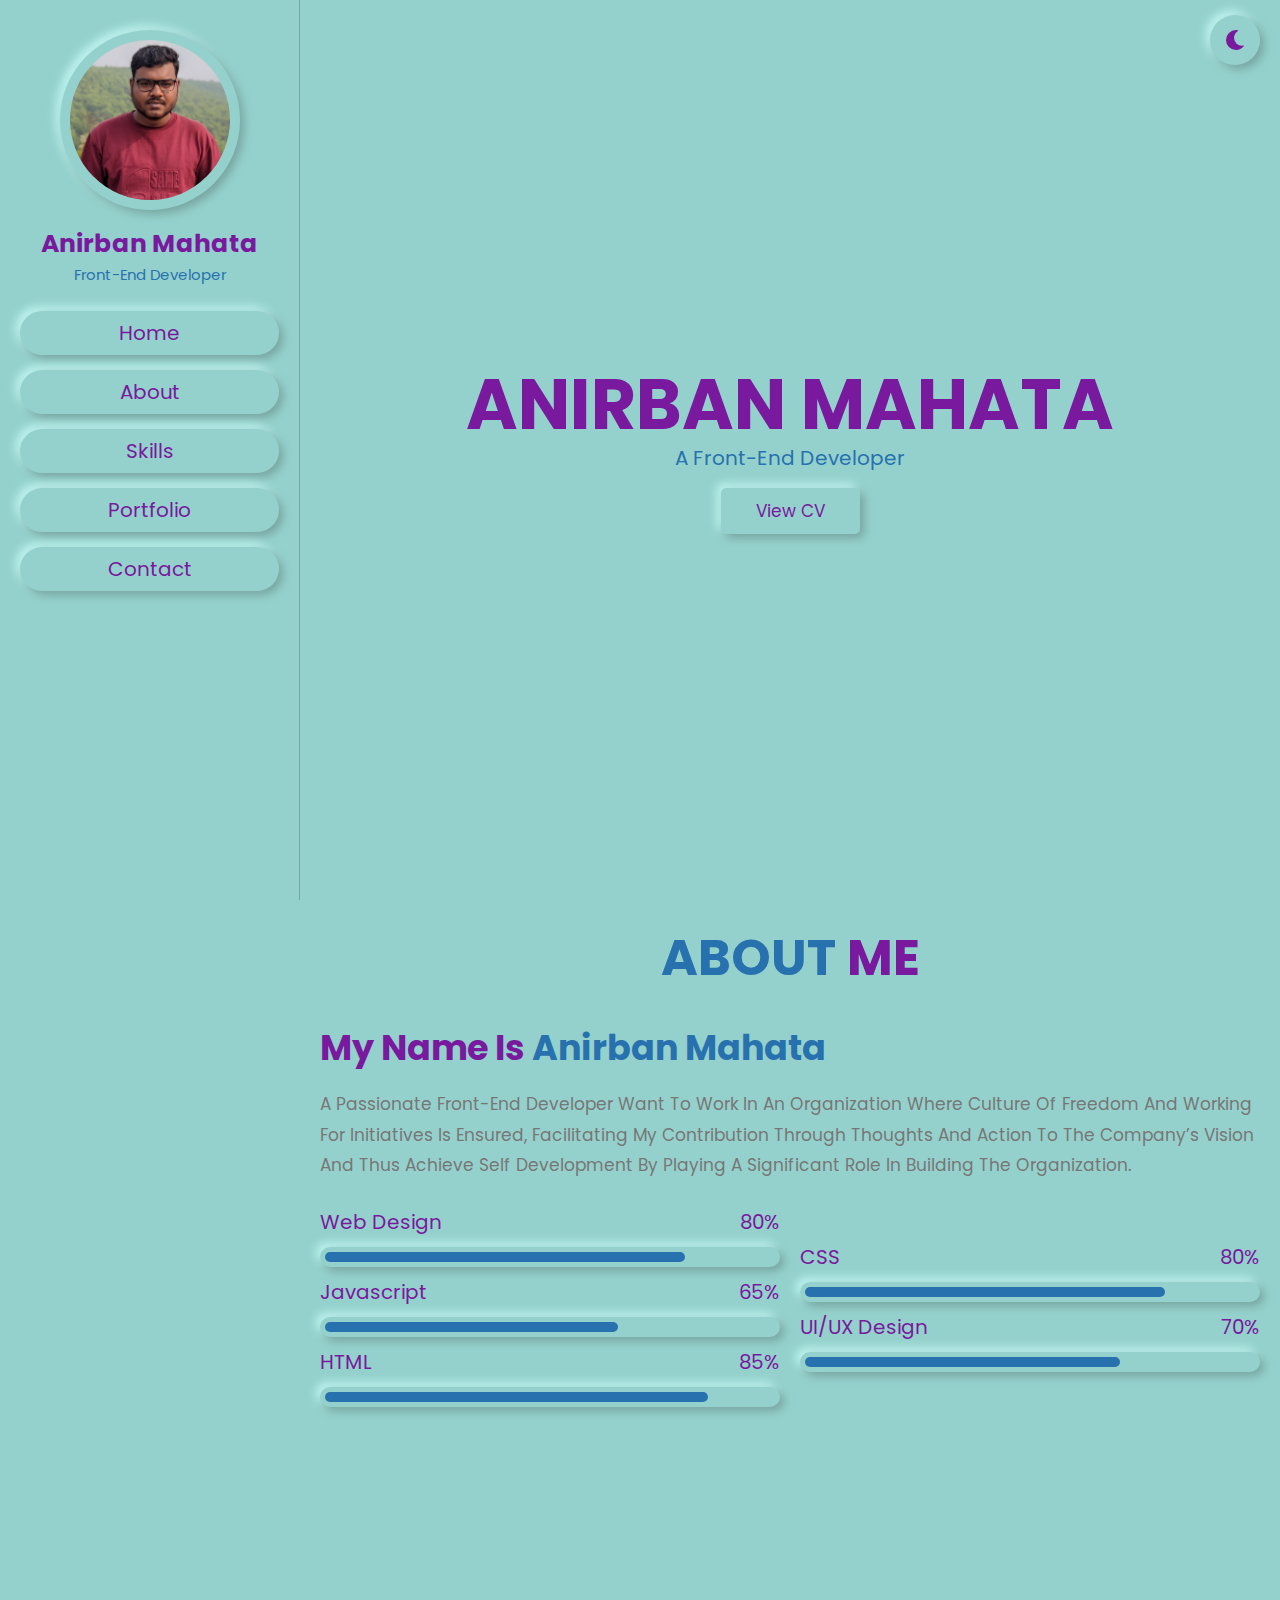
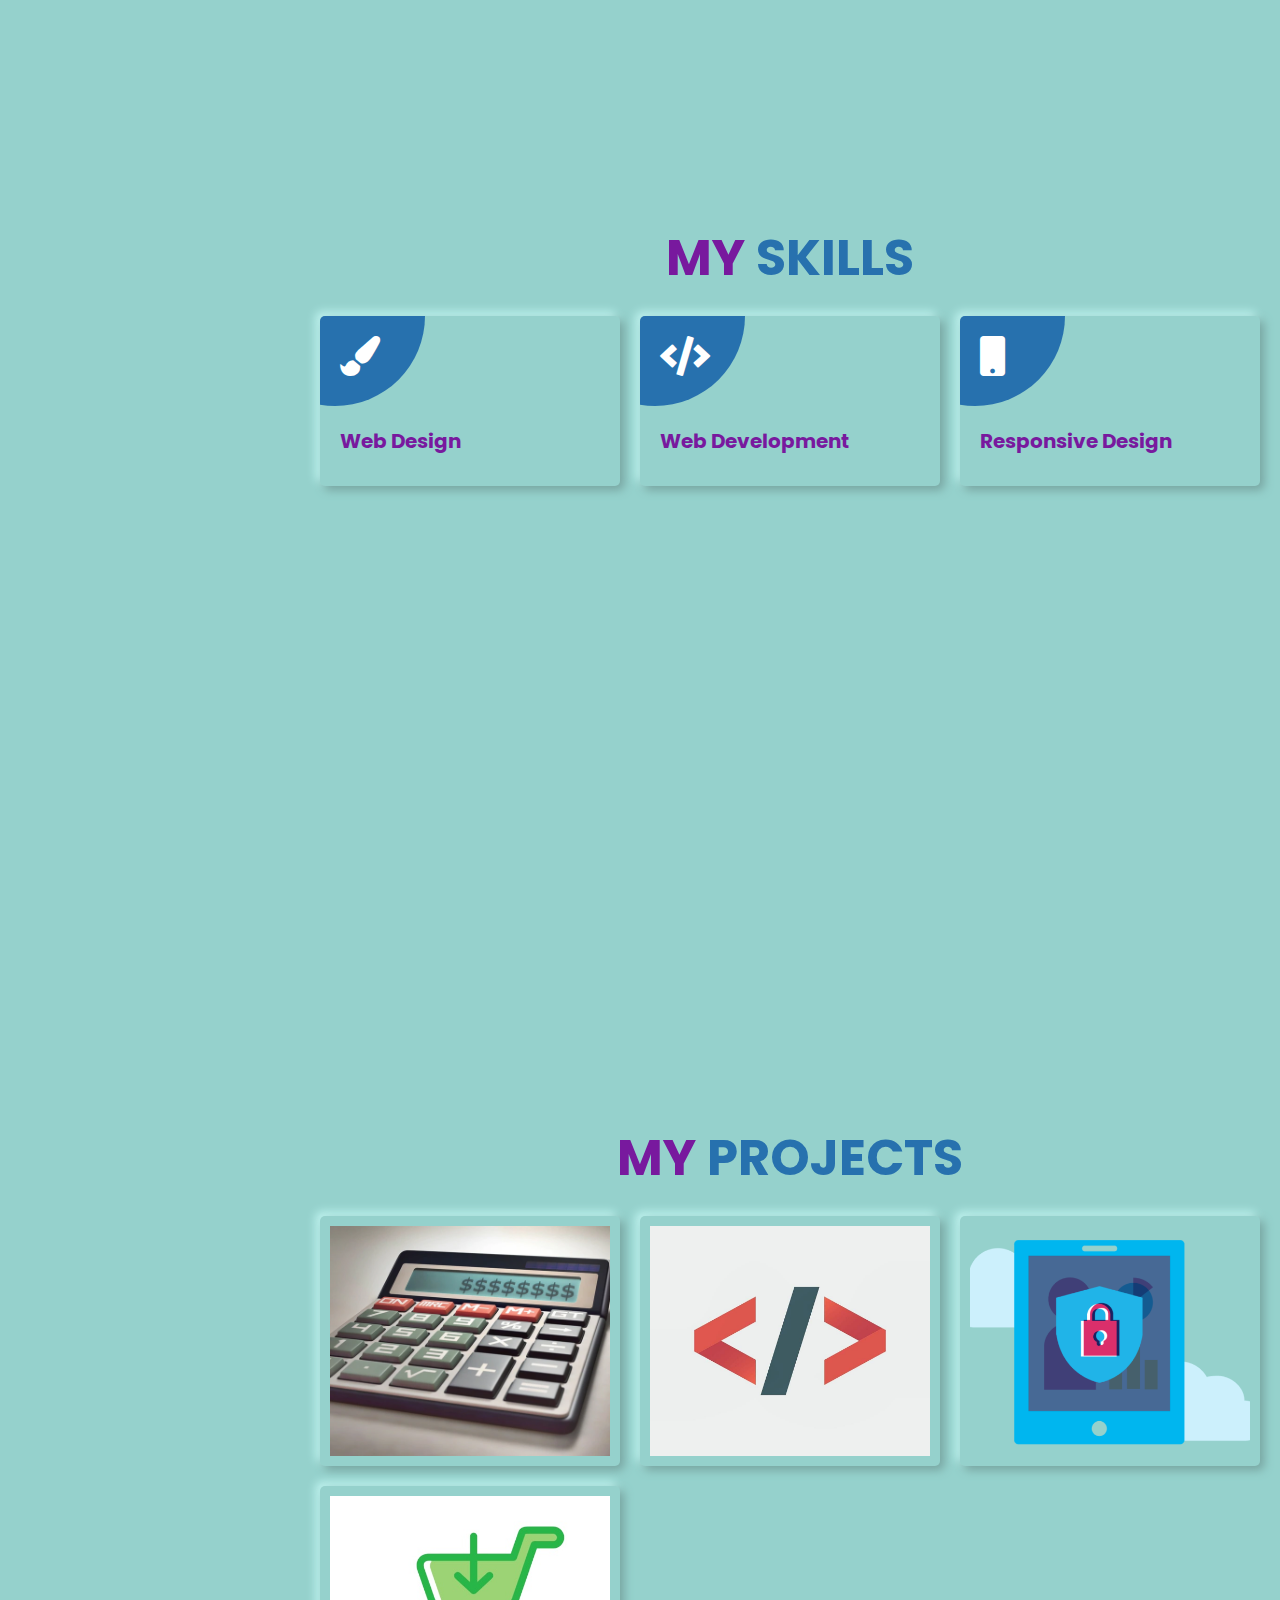
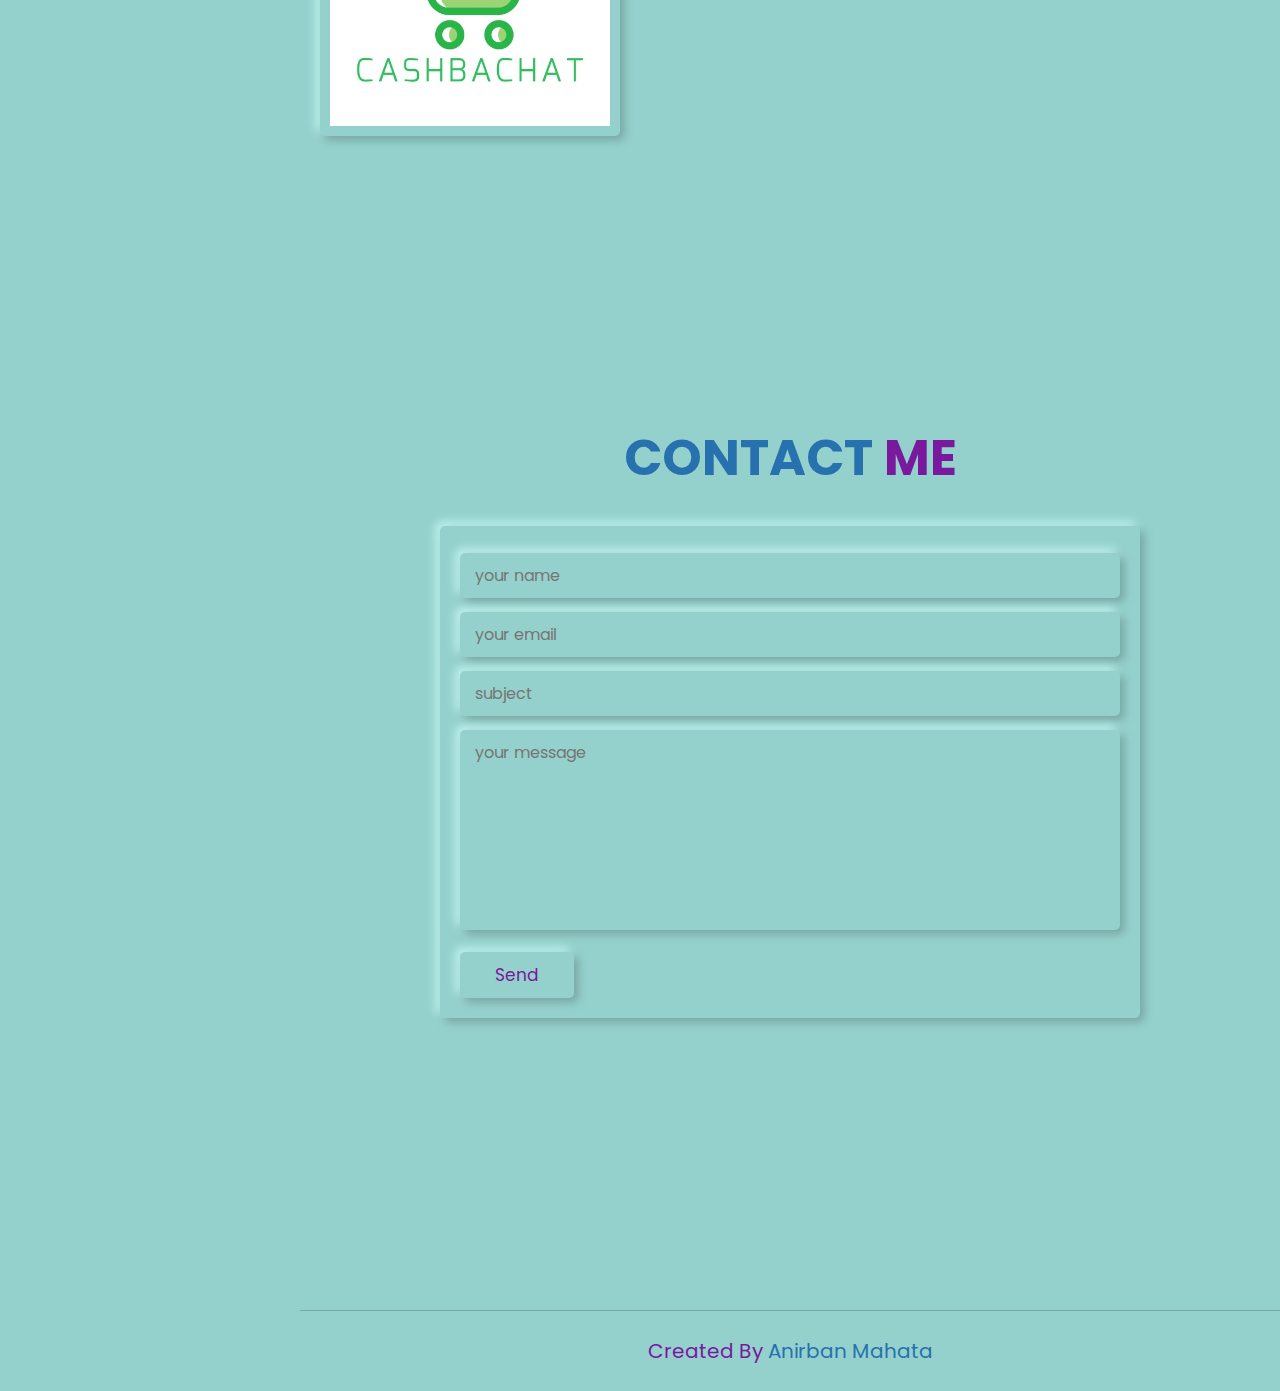
<file: index.html>
<!DOCTYPE html>
<html lang="en">

<head>
    <meta charset="UTF-8">
    <meta http-equiv="X-UA-Compatible" content="IE=edge">
    <meta name="viewport" content="width=device-width, initial-scale=1.0">
    <title>Anirban Mahata</title>

    <!-- font awesome cdn link  -->
    <link rel="stylesheet" href="https://cdnjs.cloudflare.com/ajax/libs/font-awesome/5.15.4/css/all.min.css">

    <!-- custom css file link  -->
    <link rel="stylesheet" href="css/style.css">


</head>

<body>

    <!-- header section starts  -->

    <header class="header">

        <div class="user">
            <img src="/image/img.jpg"
                alt="">
            <h3>Anirban Mahata</h3>
            <p>front-end developer</p>
        </div>

        <nav class="navbar">
            <a href="#home">home</a>
            <a href="#about">about</a>
            <a href="#Skills">Skills</a>
            <a href="#portfolio">portfolio</a>
            <a href="#contact">contact</a>
        </nav>

    </header>

    <!-- header section ends -->

    <div id="menu-btn" class="fas fa-bars"></div>

    <!-- theme toggler  -->

    <div id="theme-toggler" class="fas fa-moon"></div>

    <!-- home section starts  -->

    <section class="home" id="home">

        <div class="content">
            <!-- <img src="/image/img-1.jpg" alt=""> -->
            <h3>Anirban Mahata</h3>
            <p>A front-end developer</p>
            <a href="Anirban_Resume.pdf" class="btn" target="_blank">View CV</a>
        </div>

        <!-- <div class="share">
        <a href="#" class="fab fa-facebook-f"></a>
        <a href="#" class="fab fa-twitter"></a>
        <a href="#" class="fab fa-instagram"></a>
        <a href="#" class="fab fa-linkedin"></a>
        <a href="#" class="fab fa-pinterest"></a>
    </div> -->

    </section>

    <!-- home section ends -->

    <!-- about section starts  -->

    <section class="about" id="about">

        <h1 class="heading"> <span>about</span> me </h1>

        <div class="row">

            <!-- <div class="box-container">
            <div class="box">
                <h3>2+</h3>
                <p>years of experience</p>
            </div>
            <div class="box">
                <h3>450+</h3>
                <p>satisfied clients</p>
            </div>
            <div class="box">
                <h3>190+</h3>
                <p>working hours</p>
            </div>
            <div class="box">
                <h3>10+</h3>
                <p>awards won</p>
            </div>
        </div> -->

            <div class="content">
                <h3>my name is <span>Anirban Mahata</span></h3>
                <p>A passionate Front-End Developer want To work in an organization where culture of freedom and working for
                    initiatives is ensured, facilitating my contribution through thoughts and
                    action to the company’s vision and thus achieve self development by
                    playing a significant role in building the organization.</p>
                <!-- <a href="Contact_me" class="btn">contact me</a> -->
            </div>

        </div>
        <br>

        <div class="row">

            <div class="progress">
                <h3> web design <span>80%</span> </h3>
                <div class="bar bar-1-1"><span></span></div>
                <!-- <h3> graphic design <span>75%</span> </h3>
            <div class="bar bar-1-2"><span></span></div> -->
                <h3> javascript <span>65%</span> </h3>
                <div class="bar bar-2-3"><span></span></div>
                <h3> HTML <span>85%</span> </h3>
                <div class="bar bar-2-1"><span></span></div>

            </div>

            <div class="progress">
                <h3> CSS <span>80%</span> </h3>
                <div class="bar bar-2-2"><span></span></div>
                <h3> UI/UX design <span>70%</span> </h3>
                <div class="bar bar-1-3"><span></span></div>
            </div>

        </div>

    </section>

    <!-- about section ends -->

    <!-- services section starts  -->

    <section class="Skills" id="Skills">

        <h1 class="heading"> my <span>skills</span> </h1>

        <div class="box-container">

            <div class="box">
                <i class="fas fa-paint-brush"></i>
                <h3>web design</h3>
                <!-- <p>Lorem ipsum dolor sit amet consectetur adipisicing elit. Exercitationem quas delectus, laboriosam nulla dolore in.</p> -->
            </div>

            <div class="box">
                <i class="fas fa-code"></i>
                <h3>Web development</h3>
                <!-- <p>Capebale of developing website which </p> -->
            </div>

            <div class="box">
                <i class="fas fa-mobile"></i>
                <h3>responsive design</h3>
                <!-- <p>Lorem ipsum dolor sit amet consectetur adipisicing elit. Exercitationem quas delectus, laboriosam nulla dolore in.</p> -->
            </div>

            <!-- <div class="box">
            <i class="fas fa-bullhorn"></i>
            <h3>digital marketing</h3>
            <p>Lorem ipsum dolor sit amet consectetur adipisicing elit. Exercitationem quas delectus, laboriosam nulla dolore in.</p>
        </div>

        <div class="box">
            <i class="fas fa-search-dollar"></i>
            <h3>SEO marketing</h3>
            <p>Lorem ipsum dolor sit amet consectetur adipisicing elit. Exercitationem quas delectus, laboriosam nulla dolore in.</p>
        </div>

        <div class="box">
            <i class="fab fa-wordpress"></i>
            <h3>wordpress</h3>
            <p>Lorem ipsum dolor sit amet consectetur adipisicing elit. Exercitationem quas delectus, laboriosam nulla dolore in.</p>
        </div> -->

        </div>

    </section>

    <!-- services section ends -->

    <!-- portfolio section starts  -->

    <section class="portfolio" id="portfolio">

        <h1 class="heading"> my <span>Projects</span> </h1>

        <div class="box-container">

            <a href="/Budget_Calculator/index.html" target="_blank">
                <div class="box">
                    <img src="image/budget.jpg" alt="">
                    <div class="content">
                        <h3>Budget Calculator</h3>
                    </div>
                </div>
            </a>
            <a href="/LIVE HTML CSS EDITOR/index.html"  target="_blank">
                <div class="box">
                    <img src="image/CodeRunner.jpg" alt="">
                    <div class="content">
                        <h3>Real Time Code Runner</h3>
                    </div>
                </div>
            </a>

            <a href="/Student_Data_Manager/index.html" target="_blank">
                <div class="box">
                    <img src="image/Student.png" alt="">
                    <div class="content">
                        <h3>Student Data Manager</h3>
                    </div>
                </div>
            </a>
            <a href="/Price_Comparison_Website/index.php" target="_blank">
                <div class="box">
                    <img src="/Price_Comparison_Website/CASHBACHAT.jpg" alt="">
                    <div class="content">
                        <h3>Student Data Manager</h3>
                    </div>
                </div>
            </a>

            <!-- <div class="box">
            <img src="image/img-4.jpg" alt="">
            <div class="content">
                <h3>project 04</h3>
            </div>
        </div>

        <div class="box">
            <img src="image/img-5.jpg" alt="">
            <div class="content">
                <h3>project 05</h3>
            </div>
        </div>

        <div class="box">
            <img src="image/img-6.jpg" alt="">
            <div class="content">
                <h3>project 06</h3>
            </div>
        </div> -->

        </div>

    </section>

    <!-- portfolio section ends -->

    <!-- contact section starts -->
    <div id="Contact_me">

        <section class="contact" id="contact">

            <h1 class="heading"> <span>contact</span> me </h1>

            <form action="mail.php" method="post">
                <input type="text" placeholder="your name" class="box" name="name">
                <input type="email" placeholder="your email" class="box" name="email">
                <input type="text" placeholder="subject" class="box" name="subject">
                <textarea class="box" placeholder="your message" id="" cols="30" rows="10" name="message"></textarea>
                <input type="submit" value="send" class="btn">
            </form>
    </div>
    </section>
    <!-- contact section ends -->

    <div class="credits"> created by <span>Anirban Mahata</span> </div>


    <!-- custom js file link  -->
    <script src="js/script.js"></script>

</body>

</html>
</file>
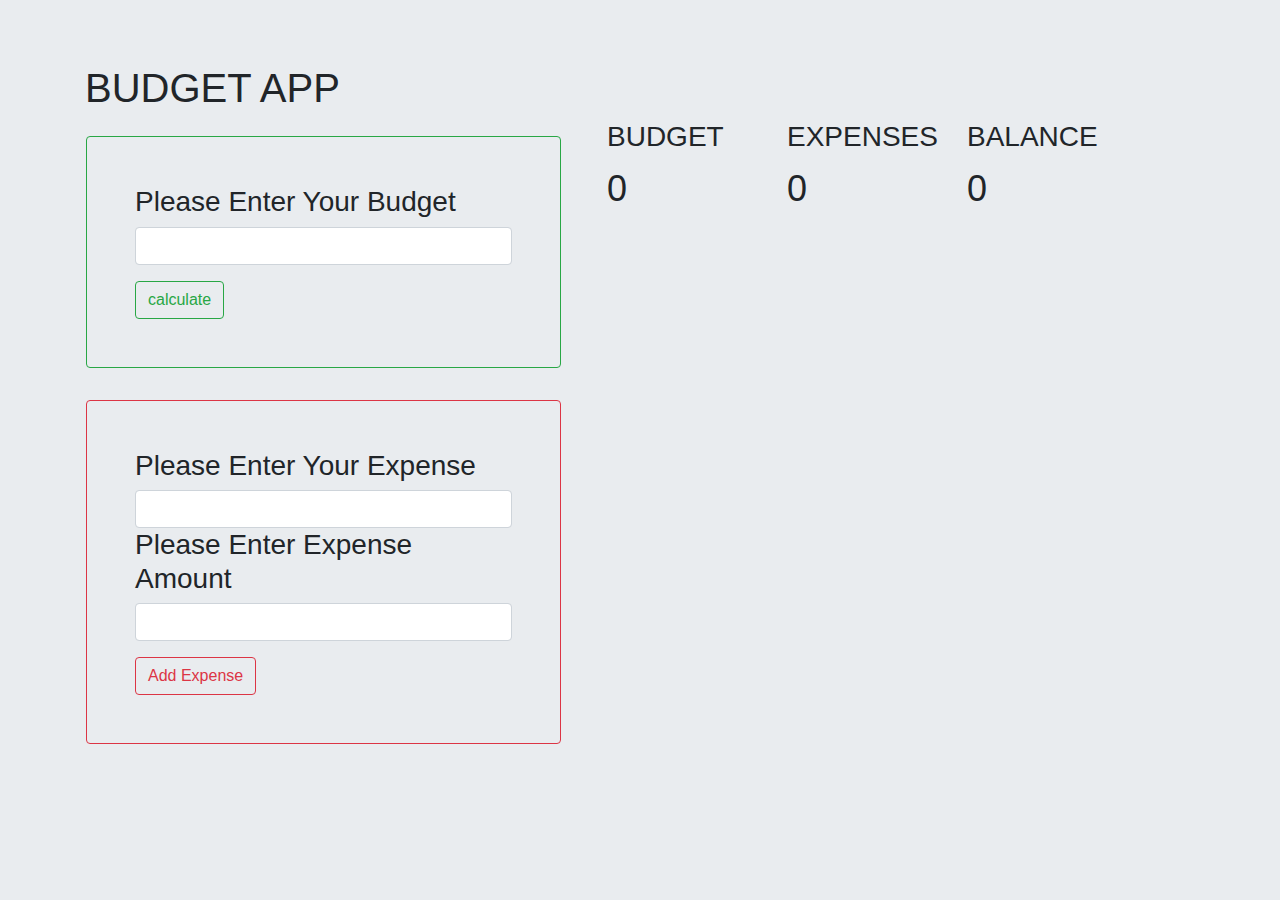
<file: Budget_Calculator/index.html>
<!DOCTYPE html>
<html lang="en">
<head>
    <meta charset="UTF-8">
    <meta http-equiv="X-UA-Compatible" content="IE=edge">
    <meta name="viewport" content="width=device-width, initial-scale=1.0">
    <title>Budget app</title>
    <link rel="stylesheet" href="https://use.fontawesome.com/releases/v5.15.3/css/all.css" integrity="sha384-SZXxX4whJ79/gErwcOYf+zWLeJdY/qpuqC4cAa9rOGUstPomtqpuNWT9wdPEn2fk" crossorigin="anonymous">
    <link rel="stylesheet" href="https://maxcdn.bootstrapcdn.com/bootstrap/4.0.0/css/bootstrap.min.css" integrity="sha384-Gn5384xqQ1aoWXA+058RXPxPg6fy4IWvTNh0E263XmFcJlSAwiGgFAW/dAiS6JXm" crossorigin="anonymous">
</head>
<body class="jumbotron justify-content-center">
    
    <div class="container">
        <div class="row">
            <div class="col-12">
                <h1>BUDGET APP</h1>
            </div>
        </div>
    </div>

    <div class="container">
        <div class="row">
            <div class="col-lg-5 col-12 border border-success rounded m-3 p-5">
                <h3>Please Enter Your Budget</h3>
                <form action="">
                    <div class="input-group">
                        <input id="budget-data" type="text" class="form-control">
                    </div>
                    <button type="button" onclick=BugetManupulation() class="btn btn-outline-success mt-3">calculate</button>
                </form>
            </div>
            <div class="col-lg-6 col-12">
                <div class="container">
                    <div class="row">
                        <div class="col-sm-4 col-12">
                            <h3>BUDGET</h3>
                            <i class="far fa-money-bill-alt fa-5x"></i>
                            <p><i class="fas fa-dollar-sign fa-3x"></i><span id="budget" style="font-size: 36px;">0</span></p>
                        </div>
                        <div class="col-sm-4 col-12">
                            <h3>EXPENSES</h3>
                            <i class="fas fa-credit-card fa-5x"></i>
                            <p><i class="fas fa-dollar-sign fa-3x"></i><span id="expense" style="font-size: 36px;">0</span></p>
                        </div>
                        <div class="col-sm-4 col-12">
                            <h3>BALANCE</h3>
                            <i class="fas fa-dollar-sign fa-5x"></i>
                            <p><i class="fas fa-dollar-sign fa-3x"></i><span id="balance" style="font-size: 36px;">0</span></p>
                        </div>
                    </div>
                </div>
            </div>
        </div>
    </div>

    <div class="container">
        <div class="row">
            <!-- left -->
            <div class="col-lg-5 col-12 border border-danger rounded m-3 p-5">
                <form action="">
                    <h3>Please Enter Your Expense</h3>
                    <div class="input-group">
                        <input id="expTitleData" type="text" class="form-control">
                    </div>
                    <h3>Please Enter Expense Amount</h3>
                    <div class="input-group">
                        <input id="expAmountData" type="number" class="form-control">
                    </div>

                    <button type="button" onclick=expManupulation() class="btn btn-outline-danger mt-3">Add Expense</button>
                </form>
            </div>
            <!-- left end -->
            <!-- right -->
            <div class="col-lg-6 col-12">
                <div class="container">
                    <table class="table" id="table">
                        <thead>
                            <tr>
                                <th>S no.</th>
                                <th>expense title</th>
                                <th>expense value</th>
                            </tr>
                        </thead>
                        <tbody id="table-body">

                        </tbody>
                    </table>
                </div>
            </div>
            <!-- right end -->
        </div>
    </div>

    <script src="./index.js"></script>
    <script src="https://code.jquery.com/jquery-3.2.1.slim.min.js" integrity="sha384-KJ3o2DKtIkvYIK3UENzmM7KCkRr/rE9/Qpg6aAZGJwFDMVNA/GpGFF93hXpG5KkN" crossorigin="anonymous"></script>
    <script src="https://cdnjs.cloudflare.com/ajax/libs/popper.js/1.12.9/umd/popper.min.js" integrity="sha384-ApNbgh9B+Y1QKtv3Rn7W3mgPxhU9K/ScQsAP7hUibX39j7fakFPskvXusvfa0b4Q" crossorigin="anonymous"></script>
    <script src="https://maxcdn.bootstrapcdn.com/bootstrap/4.0.0/js/bootstrap.min.js" integrity="sha384-JZR6Spejh4U02d8jOt6vLEHfe/JQGiRRSQQxSfFWpi1MquVdAyjUar5+76PVCmYl" crossorigin="anonymous"></script>
</body>
</html>
</file>
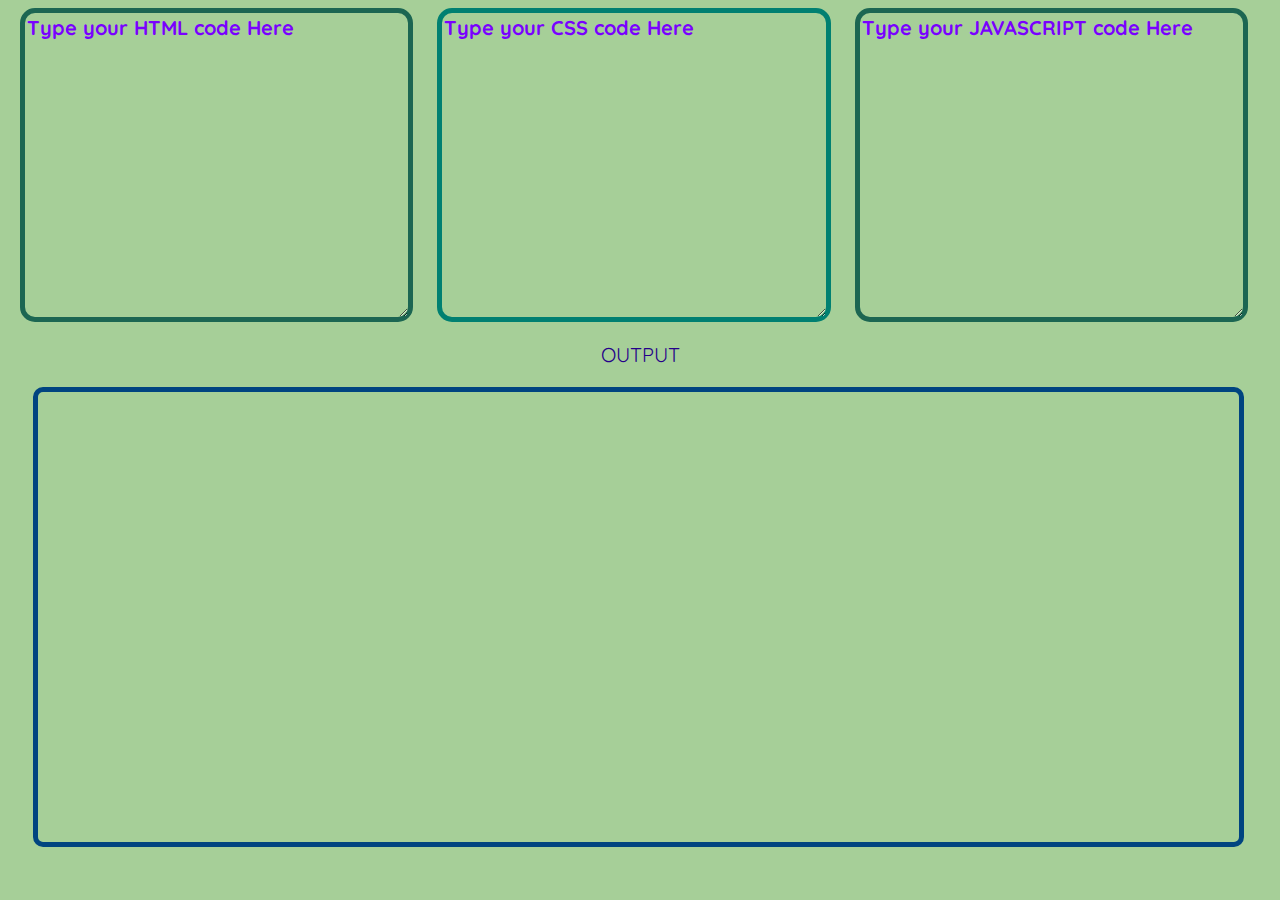
<file: LIVE HTML CSS EDITOR/index.html>
<!DOCTYPE html>
<html lang="en">
<head>
    <meta charset="UTF-8">
    <meta http-equiv="X-UA-Compatible" content="IE=edge">
    <meta name="viewport" content="width=device-width, initial-scale=1.0">
    <title>Document</title>
	<!-- <link rel="stylesheet" href="C:\Users\Anirban Mahata\Desktop\project\project\LIVE HTML CSS EDITOR\style.css">
    <link rel="stylesheet" href="/style.css"> -->
    <link rel="stylesheet" href="style.css">
</head>
<body>
    <div class="editor">
        <textarea id="html_code" placeholder="Type your HTML code Here" ></textarea><br>
        <textarea placeholder="Type your CSS code Here" id="css_code"></textarea><br>
        <textarea placeholder="Type your JAVASCRIPT code Here" id="js_code"></textarea><br>
        
    </div>
    <p>OUTPUT</p>
    <iframe id="output"></iframe>
    
    <script type="text/javascript">
        function run(){
            let htmlcode=document.querySelector(".editor #html_code").value;
            let csscode="<style>"+document.querySelector(".editor #css_code").value+"<style>";
            let jscode =document.querySelector(".editor #js_code").value;
            let output=document.querySelector(" #output");
            output.contentDocument.body.innerHTML=htmlcode+csscode;
            output.contentWindow.eval(jscode);
            } 
            
            document.querySelector(".editor #html_code").addEventListener("keyup",run);
            document.querySelector(".editor #css_code").addEventListener("keyup",run);
            document.querySelector(".editor #js_code").addEventListener("keyup",run);
        
    </script>
</body>
</html>
</file>
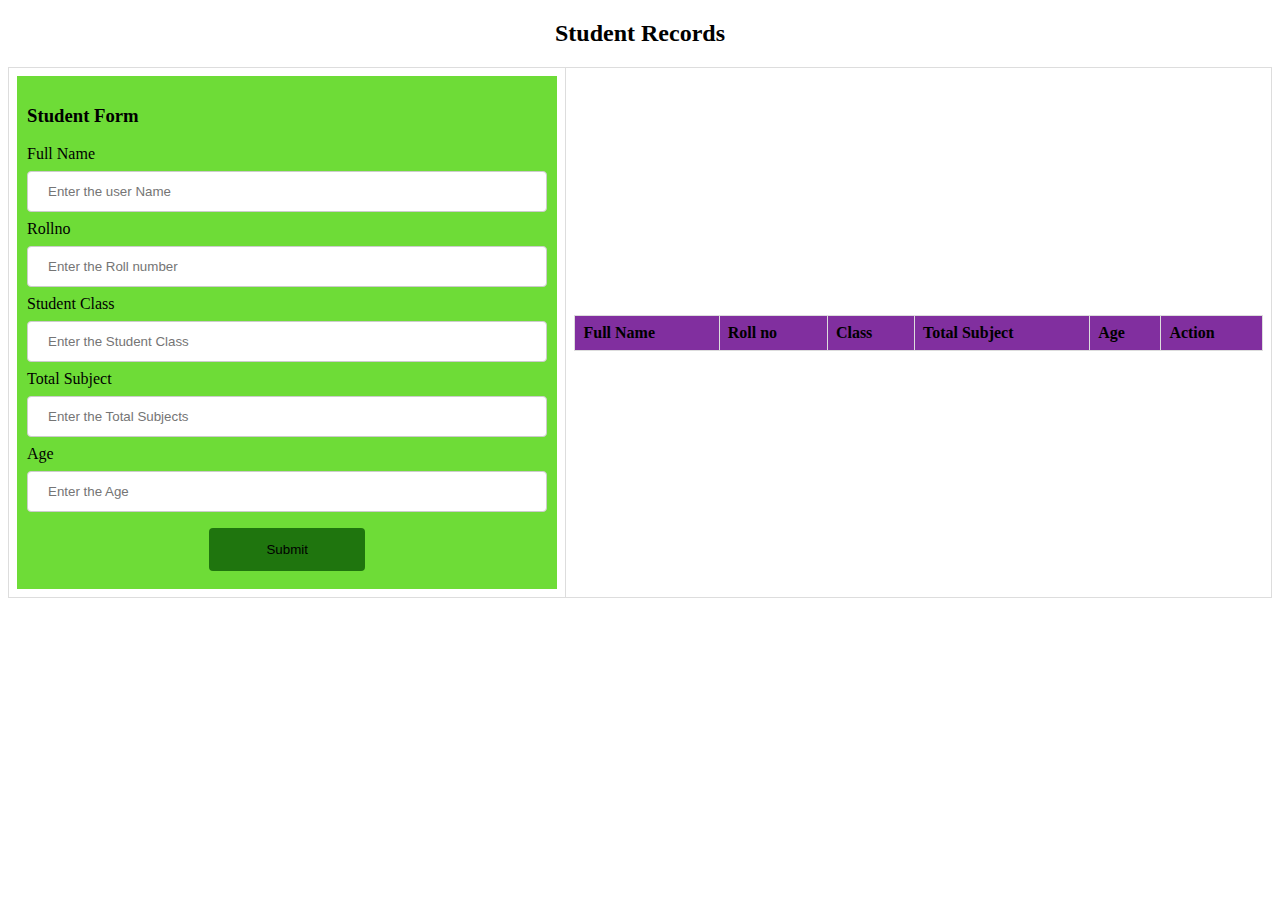
<file: Student_Data_Manager/index.html>
<!DOCTYPE html>
<html lang="en">
<head>
    <meta charset="UTF-8">
    <meta http-equiv="X-UA-Compatible" content="IE=edge">
    <meta name="viewport" content="width=device-width, initial-scale=1.0">
     <!--Title-->
    <title>Student Data Manager</title>
     <!-- CSS File-->
    <link rel="stylesheet" href="css/style.css">
</head>
<body>
	<CENTER><h2>Student Records</h2></CENTER>
    <!--Table-->
    <table>
        <!--Row-1-->
        <tr>
            <!--Column-1-->
            <td>
                <!--Form-->
                <form onsubmit="event.preventDefault();onFormSubmit();" autocomplete="off">
                	<h3>Student Form</h3>
                  <!--div-1-->
                    <div>
                        <label>Full Name</label>
                        <!--Validation Error-->
                        <label class="validation-error hide" id="userNamevalidationError">This field is required</label>
                        <!--Input User Name-->
                        <input type="text" name="userName" id="userName" placeholder="Enter the user Name">
                    </div>
                    <!--div-2-->
                    <div>
                        <label>Rollno</label>
                        <!--Validation Error-->
                        <label class="validation-error hide" id="rollNovalidationError" >This field is required</label>
                        <!--Input Roll No-->
                        <input type="text" name="rollNo" id="rollNo" placeholder="Enter the Roll number">
                    </div>
                    <!--div-3-->
                    <div>
                        <label>Student Class</label>
                        <!--Validation Error-->
                        <label class="validation-error hide" id="stdClassvalidationError">This field is required</label>
                       <!--Input Student Class-->
                        <input type="text" name="stdClass" id="stdClass" placeholder="Enter the Student Class">
                    </div>
                    <!--div-4-->
                    <div>
                        <label>Total Subject</label>
                        <!--Validation Error-->
                        <label class="validation-error hide" id="tsubvalidationError">This field is required</label>
                        <!--Input Total Subject-->
                        <input type="number" name="tsub" id="tsub" placeholder="Enter the Total Subjects">
                    </div>
                    <!--div-5-->
                    <div>
                        <label>Age</label>
                        <!--Validation Error-->
                        <label class="validation-error hide" id="agevalidationError">This field is required</label>
                        <!--Input Age-->
                        <input type="number" name="age" id="age" placeholder="Enter the Age">
                    </div>
                    <!--div-6-->
                    <div class="form-action-buttons">
                        <!--Input Button-->
                        <input type="submit" value="Submit">
                    </div>
                </form>
            </td>
            <!--Column-2-->
            <td>
                <!--Nested Table-->
                <table class="list" id="stdlist" style="background-color: #C2976D;">
                    <!--Table Head-->
                    <thead>
                        <!--Row-2-->
                        <tr>
                            <th>Full Name</th>
                            <th> Roll no</th>
                            <th>Class</th>
                            <th>Total Subject</th>
                            <th>Age</th>
                            <th>Action</th>
                        </tr>
                    </thead>
                    <!--Table Body-->
                    <tbody>
                    </tbody>
                </table>
            </td>
        </tr>
    </table>
    <!-- JS File-->
    <script src="JS/script.js"></script>
</body>
</html>
</file>
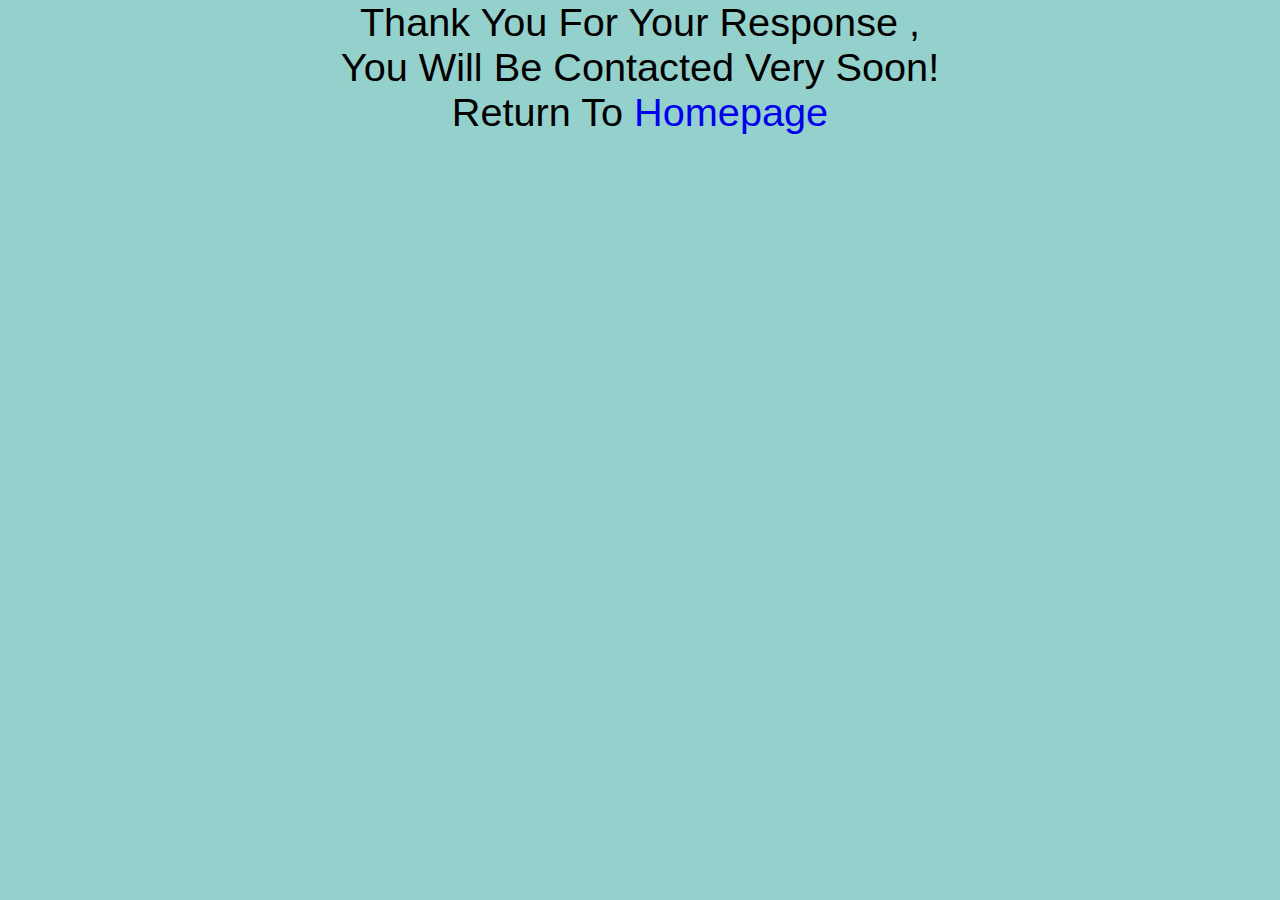
<file: thankyou.html>
<!DOCTYPE html>
<html lang="en">

<head>
    <meta charset="UTF-8">
    <meta http-equiv="X-UA-Compatible" content="IE=edge">
    <meta name="viewport" content="width=device-width, initial-scale=1.0">
    <title>Document</title>
    <style>
        @import url('https://fonts.googleapis.com/css2?family=Open+Sans+Condensed:ital,wght@1,300&family=Ubuntu:wght@500&display=swap');

        :root {
            --green: #2771ae;
            --black: rgb(120, 25, 158);
            --bg-color: #95D1CC;
            
        }

        * {
           text-align: center;
            font-family: 'Poppins', sans-serif;
            margin: 0;
            padding: 0;
            font-size: 4rem;
            
            text-decoration: none;
            text-transform: capitalize;
            transition: .2s linear;
        }

        html {
            font-size: 62%;
            overflow-x: hidden;
            scroll-behavior: smooth;
        }

        body {
            background: var(--bg-color);
            /* padding-left: 30rem; */
        }
    </style>
</head>

<body>
   
    Thank you for your response ,<br> <span>You will be contacted very soon!</span> <br> Return to  <a href="/index.html"> Homepage</a>

</body>

</html>
</file>
<file: css/style.css>
@import url('https://fonts.googleapis.com/css2?family=Poppins:wght@100;200;300;400;500;600;700&display=swap');

:root{
    --green:#2771ae;
    --black:rgb(120, 25, 158);
    --light-color:#777;
    --bg-color:#95D1CC;
    --border:.1rem solid rgba(0,0,0,.2);
    --box-shadow:.4rem .4rem 1rem #76a39f,
                -.4rem -.4rem 1rem hsl(175, 79%, 87%);
    --box-shadow-inset:.4rem .4rem 1rem #66c7bf inset,
                      -.4rem -.4rem 1rem #d7e9e7 inset;
}

*{
    font-family: 'Poppins', sans-serif;
    margin:0; padding:0;
    box-sizing: border-box;
    outline: none; border:none;
    text-decoration: none;
    text-transform: capitalize;
    transition: .2s linear;
}

html{
    font-size: 62.5%;
    overflow-x: hidden;
    scroll-behavior: smooth;
}

body{
    background: var(--bg-color);
    padding-left: 30rem;
}

body.active{
    --black:#fff;
    --light-color:#ddd;
    --bg-color:#222;
    --border:.1rem solid rgba(0,0,0,.4);
    --box-shadow:.4rem .4rem 1rem #111,
                -.4rem -.4rem 1rem #333;
    --box-shadow-inset:.4rem .4rem 1rem #111 inset,
                      -.4rem -.4rem 1rem #333 inset;
}

section{
    min-height: 100vh;
    padding:2rem;
}

.btn{
    margin-top: 1rem;
    display: inline-block;
    padding:1rem 3.5rem;
    border-radius: .5rem;
    font-size: 1.7rem;
    cursor: pointer;
    background: none;
    color:var(--black);
    box-shadow: var(--box-shadow);
}

.btn:hover{
    box-shadow: var(--box-shadow-inset);
    color:var(--green);
}

.heading{
    text-align: center;
    font-size: 5rem;
    color:var(--black);
    text-transform: uppercase;
    padding-bottom: 2rem;
}

.heading span{
    color:var(--green);
    text-transform: uppercase;
}

.header{
    position: fixed;
    top:0; left: 0;
    z-index: 999;
    background: var(--bg-color);
    width: 30rem;
    border-right: var(--border);
    height: 100%;
    padding:2rem;
    text-align: center;
}

.header .user img{
    margin:1rem 0;
    border:1rem solid transparent;
    border-radius: 50%;
    height: 18rem;
    width: 18rem;
    box-shadow: var(--box-shadow);
}

.header .user h3{
    color:var(--black);
    font-size: 2.5rem;
}

.header .user p{
    color:var(--green);
    font-size: 1.5rem;
}

.header .navbar{
    padding-top: 1rem;
}

.header .navbar a{
    display: block;
    margin:1.5rem 0;
    padding:.7rem;
    border-radius: 5rem;
    font-size: 2rem;
    box-shadow: var(--box-shadow);
    color:var(--black);
}

.header .navbar a:hover{
    box-shadow: var(--box-shadow-inset);
    color: var(--green);
}

#menu-btn{
    position: fixed;
    top:1.5rem; left: 2rem;
    z-index: 1000;
    height: 5rem;
    width: 5rem;
    line-height: 5rem;
    border-radius: 50%;
    font-size: 2rem;
    cursor: pointer;
    box-shadow: var(--box-shadow);
    text-align: center;
    color:var(--black);
    background: var(--bg-color);
    display: none;
}

#menu-btn:hover{
    color:var(--green);
    box-shadow: var(--box-shadow-inset);
}

#theme-toggler{
    position: fixed;
    top:1.5rem; right: 2rem;
    z-index: 1000;
    height: 5rem;
    width: 5rem;
    line-height: 5rem;
    border-radius: 50%;
    font-size: 2rem;
    cursor: pointer;
    box-shadow: var(--box-shadow);
    text-align: center;
    color:var(--black);
    background: var(--bg-color);
}

#theme-toggler:hover{
    color:var(--green);
    box-shadow: var(--box-shadow-inset);
}

.home{
    display: flex;
    flex-flow: column;
    align-items: center;
    justify-content: center;
    text-align: center;
}

.home .content h3{
    font-size: 7rem;
    color:var(--black);
    line-height: 1.1;
    text-transform: uppercase;
}

.home .content p{
    font-size: 2rem;
    color:var(--green);
    padding-bottom: .5rem;
}

.home .share{
    position: relative;
    top: 10rem;
    border-radius: .5rem;
    box-shadow: var(--box-shadow);
    padding:1rem;
}

.home .share a{
    height: 5rem;
    width: 5rem;
    line-height: 5rem;
    box-shadow: var(--box-shadow);
    margin:.5rem;
    font-size: 2rem;
    color:var(--black);
    border-radius: .5rem;
}

.home .share a:hover{
    box-shadow: var(--box-shadow-inset);
    color:var(--green);
}

.about .row{
    display: flex;
    align-items: center;
    flex-wrap: wrap-reverse;
    gap:2rem;
}

.about .row .box-container{
    flex:1 1 40rem;
    display: flex;
    gap:1.5rem;
    flex-wrap: wrap;
}

.about .row .box-container .box{
    flex:1 1 18rem;
    text-align: center;
    padding:2rem;
    border-radius: .5rem;
    box-shadow: var(--box-shadow);
}

.about .row .box-container .box h3{
    font-size: 5rem;
    color:var(--black);
    line-height: 1.1;
}

.about .row .box-container .box p{
    font-size: 1.7rem;
    color:var(--light-color);
    padding:.5rem 0;
}

.about .row .content{
    flex:1 1 40rem;
}

.about .row .content h3{
    font-size: 3.5rem;
    color:var(--black);
    line-height: 1.8;
}

.about .row .content h3 span{
    color:var(--green);
}

.about .row .content p{
    font-size: 1.7rem;
    color:var(--light-color);
    line-height: 1.8;
    padding:1rem 0;
}

.about .row:nth-child(3){
    padding-top: 2rem;
}

.about .row .progress{
    flex:1 1 40rem;
}

.about .row .progress h3{
    color:var(--black);
    font-weight: normal;
    font-size: 2rem;
    display: flex;
    align-items: center;
    justify-content: space-between;
}

.about .row .progress .bar{
    box-shadow: var(--box-shadow);
    border-radius: 5rem;
    height:2rem;
    padding:.5rem;
    margin:1rem 0;
}

.about .row .progress .bar span{
    display: block;
    height: 100%;
    background: var(--green);
    border-radius: 5rem;
}

.about .row .progress .bar-1-1 span{
    width: 80%;
}

.about .row .progress .bar-1-2 span{
    width: 75%;
}

.about .row .progress .bar-1-3 span{
    width: 70%;
}

.about .row .progress .bar-2-1 span{
    width: 85%;
}

.about .row .progress .bar-2-2 span{
    width: 80%;
}

.about .row .progress .bar-2-3 span{
    width: 65%;
}

.Skills .box-container{
    display: grid;
    grid-template-columns: repeat(auto-fit, minmax(27rem, 1fr));
    gap:2rem;
}

.Skills .box-container .box{
    padding:2rem;
    border-radius: .5rem;
    box-shadow: var(--box-shadow);
    position: relative;
    z-index: 0;
    overflow:hidden;
}

.Skills .box-container .box i{
    font-size:4rem;
    padding-bottom: 5rem;
    color:#fff;
}

.Skills .box-container .box h3{
    font-size:2rem;
    padding-bottom: 1rem;
    color:var(--black);
}

.Skills .box-container .box p{
    font-size:1.4rem;
    line-height: 1.8;
    color:var(--light-color);
}

.Skills .box-container .box::before{
    content: '';
    position: absolute;
    top:0; left: 0;
    height: 100%;
    width: 100%;
    background: var(--green);
    z-index: -1;
    clip-path: circle(9rem at 5% 0%);
    transition: .3s linear;
}

.Skills .box-container .box:hover::before{    
    clip-path: circle(100%);
}

.Skills .box-container .box:hover > *{
    color:#fff;
}

.portfolio .box-container{
    display: grid;
    grid-template-columns: repeat(auto-fit, minmax(27rem, 1fr));
    gap:2rem;
}

.portfolio .box-container .box{
    height: 25rem;
    border-radius: .5rem;
    overflow:hidden;
    box-shadow: var(--box-shadow);
    position: relative;
    border:1rem solid transparent;
}

.portfolio .box-container .box img{
    height: 100%;
    width: 100%;
    object-fit: cover;
}

.portfolio .box-container .box .content{
    position: absolute;
    top:0; left: 0;
    height: 100%;
    width: 100%;
    background: var(--bg-color);
    display: grid;
    place-items: center;
    transform: scale(0);
}

.portfolio .box-container .box:hover .content{
    transform: scale(1);
}

.portfolio .box-container .box .content h3{
    font-size: 2.5rem;
    color:var(--black);
    text-transform: uppercase;
    transform: translateY(-5rem);
    opacity: 0;
    transition-delay: .3s;
}

.portfolio .box-container .box:hover .content h3{
    transform: translateY(0rem);
    opacity: 1;
}

.contact form{
    margin:1rem auto;
    max-width: 70rem;
    border-radius: .5rem;
    box-shadow: var(--box-shadow);
    padding:2rem;
}

.contact form .box{
    padding:1rem 1.5rem;
    width:100%;
    background: none;
    color:var(--black);
    font-size: 1.6rem;
    text-transform: none;
    margin:.7rem 0;
    box-shadow: var(--box-shadow);
    border-radius: .5rem;
}

.contact form textarea{
    height: 20rem;
    resize: none;
}

.contact form .box:focus{
    box-shadow: var(--box-shadow-inset);
}

.credits{
    font-size: 2rem;
    text-align: center;
    padding:2.5rem 1rem;
    margin-top: 1rem;
    border-top: var(--border);
    color:var(--black);
}

.credits span{
    color: var(--green);
}
















/* media queries  */

@media (max-width:991px){

    html{
        font-size: 55%;
    }

    body{
        padding-left: 0;
    }

    .header{
        left:-110%;
    }

    .header.active{
        left:0%;
        transition: .4s linear;
    }

    #menu-btn{
        display: initial;
    }

}

@media (max-width:450px){

    html{
        font-size: 50%;
    }

    .header{
        width:100%;
        border-right: 0;
    }

}
</file>
<file: LIVE HTML CSS EDITOR/style.css>
@import url('https://fonts.googleapis.com/css2?family=Quicksand&display=swap');
@import url('https://fonts.googleapis.com/css2?family=Quicksand&display=swap');

*{
     background-color: #968136; 
     color: black;
    align-items: center;
    background-color: #25008a;
    background-color: #dfd3c3;
    background-color: #dfd3c3;
    background-color: #519259; 
    background-color: #A6CF98;
background-image: url("https://www.transparenttextures.com/patterns/bright-squares.png");
font-family: 'Fira Sans Condensed', sans-serif;
font-family: 'Quicksand', sans-serif;
color: #25008a;
}
.editor{
    display: flex;
    justify-content: space-evenly;
    
}
::-webkit-input-placeholder{
    color: #7900FF;
    font-weight: 900;
    font-size: 20px;
}
#html_code{
    font-family: 'Quicksand', sans-serif;
    /* background-color: rgba(161, 223, 194, 0.822); */
    height:300px;
    /* color: rgb(255, 229, 127); */
    width: 30%;
    border:5px solid rgb(28, 102, 82);
    border-radius: 15px;
    font-size: large;
}
p{
    text-align: center;
    font-size:20px;
}
#css_code{
    font-family: 'Quicksand', sans-serif;
    height: 300px;
    width: 30%;
    font-size: larger;
    border: 5px solid rgb(0, 128, 113);
    border-radius: 15px;
}
#js_code{
    height: 300px;
    font-family: 'Quicksand', sans-serif;
    width: 30%;
    font-size: larger;
    border: 5px solid rgb(28, 102, 82);
    border-radius: 15px;
}

#output{
    margin-left: 2%;
    height: 450px;
    display: flex;
    border-radius: 10px;
    margin-top: 10px;
    width: 95%;
    border: 5px solid rgb(0, 68, 128);


}
</file>
<file: Student_Data_Manager/css/style.css>
body > table{
    width: 100%;
}

table{
    border-collapse: collapse;
    text-align: center;
}
table.list{
    width:100%;
    text-align: center;
}
table.list td{
    text-align: center;
}
td, th {
    border: 1px solid #dddddd;
    text-align: left;
    padding: 8px;
}
tr:nth-child(even),table.list thead>tr {
    background-color: #812f9f;
}
input[type=text], input[type=number] {
    width: 100%;
    padding: 12px 20px;
    margin: 8px 0;
    display: inline-block;
    border: 1px solid #ccc;
    border-radius: 4px;
    box-sizing: border-box;
}
input[type=submit]{
    width: 30%;
    background-color: rgb(31, 117, 14);
    color: #000;
    padding: 14px 20px;
    margin: 8px 0;
    border: none;
    border-radius: 4px;
    cursor: pointer;
}
form{
    background-color: #6edc37;
    padding: 10px;

}
form div.form-action-buttons{
    text-align: center;

}
a{
    cursor: pointer;
    text-decoration: underline;
    color: #0000ee;
    margin-right: 4px;
}
label.validation-error{
    color:   red;
    margin-left: 5px;
}
.hide{
    display:none;
}
</file>
